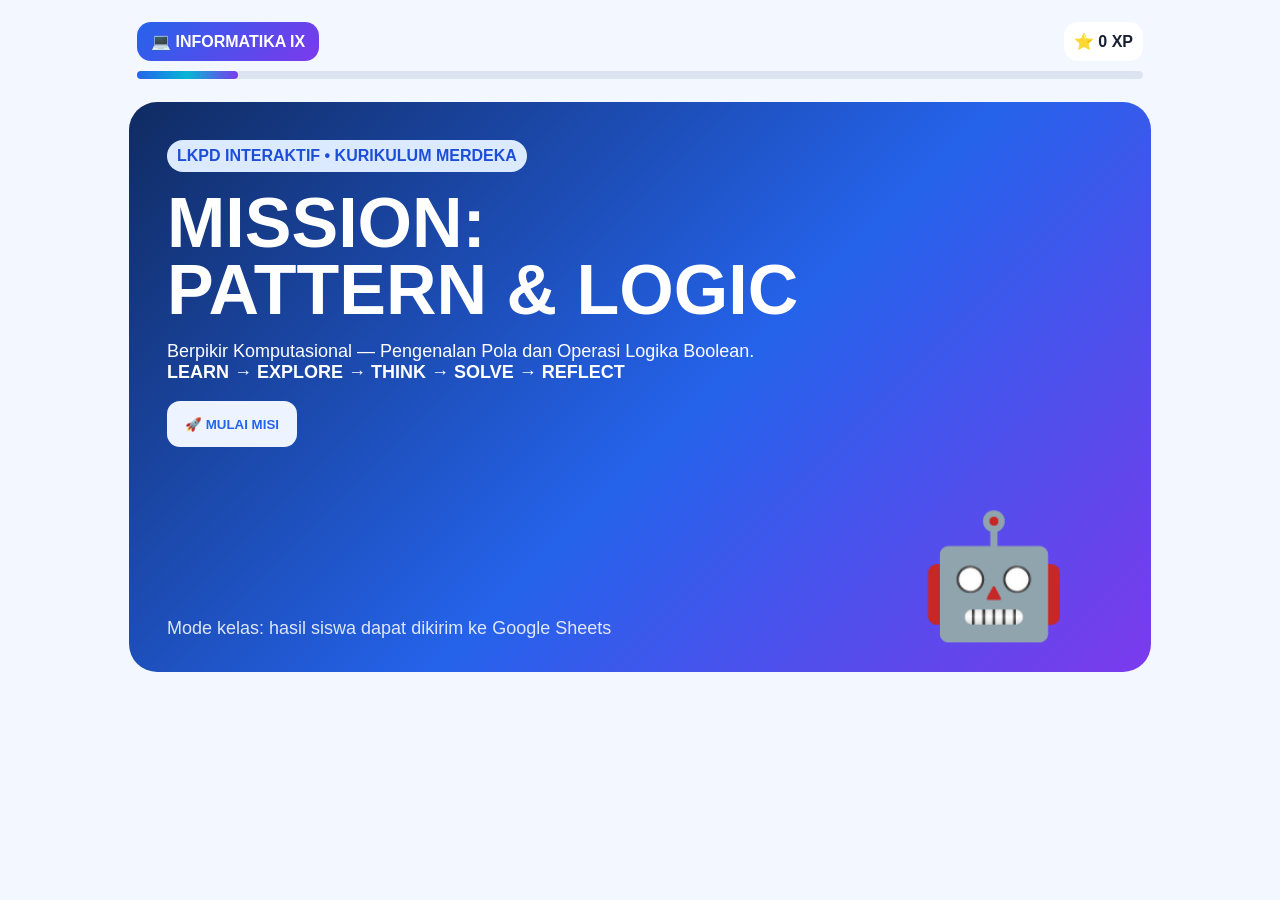
<file: index.html>
<!doctype html><html lang="id"><head><meta charset="utf-8"><meta name="viewport" content="width=device-width,initial-scale=1"><title>LKPD Informatika IX</title>
<link rel="stylesheet" href="style.css"></head><body><div class="app">
<div class="top"><div class="brand"><span class="logo">💻 INFORMATIKA IX</span><span class="xp">⭐ <b id="xp">0</b> XP</span></div><div class="bar"><i id="pb"></i></div></div>

<section class="page on" id="p1"><div class="hero"><span class="tag">LKPD INTERAKTIF • KURIKULUM MERDEKA</span><h1>MISSION:<br>PATTERN & LOGIC</h1><p>Berpikir Komputasional — Pengenalan Pola dan Operasi Logika Boolean. <b>LEARN → EXPLORE → THINK → SOLVE → REFLECT</b></p><button class="btn ghost" data-action="go" data-page="2">🚀 MULAI MISI</button><div class="bot">🤖</div><p class="hero-note">Mode kelas: hasil siswa dapat dikirim ke Google Sheets</p></div></section>

<section class="page" id="p2"><div class="card"><span class="tag">01 • PERSIAPAN</span><h2>Siapkan Identitasmu</h2><div class="grid"><div class="field"><label for="nama">Nama</label><input id="nama" name="nama" type="text" placeholder="Nama lengkap" autocomplete="name" required></div><div class="field"><label for="kelas">Kelas</label><select id="kelas" name="kelas" required><option value="" selected disabled>-- Pilih Kelas --</option><option value="IX Jendral Sudirman">IX Jendral Sudirman</option><option value="IX RA Kartini">IX RA Kartini</option><option value="IX Ki Hajar Dewantara">IX Ki Hajar Dewantara</option><option value="IX Pangeran Diponegoro">IX Pangeran Diponegoro</option></select></div></div></div><div class="card"><b>MISSION PROGRESS</b><div class="steps"><span class="step">1 Persiapan</span><span class="step">2 Eksplorasi</span><span class="step">3 Tantangan</span><span class="step">4 Analisis</span><span class="step">5 Refleksi</span></div></div><div class="nav"><button class="btn ghost" data-action="go" data-page="1">← Kembali</button><button class="btn primary" data-action="go" data-page="3">Lanjut →</button></div></section>

<section class="page" id="p3"><div class="card"><span class="tag">02 • TARGET MISI</span><h2>Tujuan Pembelajaran</h2><div class="grid"><div class="obj">🧠 Menjelaskan pengenalan pola dan Boolean.</div><div class="obj">🔍 Mengidentifikasi pola dari data.</div><div class="obj">⚙️ Menerapkan AND, OR, NOT, XOR.</div><div class="obj">🎯 Menyelesaikan masalah secara logis.</div><div class="obj">💡 Menjelaskan alasan dan strategi.</div></div></div><div class="card"><span class="tag">WARM-UP</span><h2>🔍 Amati Polanya!</h2><p>2 → 4 → 6 → 8 → ?</p><div class="options"><button class="opt" data-action="warm" data-value="10">10</button><button class="opt" data-action="warm" data-value="11">11</button><button class="opt" data-action="warm" data-value="12">12</button></div><div id="wf" class="fb"></div></div><div class="nav"><button class="btn ghost" data-action="go" data-page="2">←</button><button class="btn primary" data-action="go" data-page="4">Mission 1 →</button></div></section>

<section class="page" id="p4"><div class="card"><span class="tag">MISSION 1 • EKSPLORASI</span><h2>🧠 Pengenalan Pola & Boolean</h2><p><b>Pengenalan pola</b> berarti menemukan kesamaan atau keteraturan pada data.</p><p><b>Boolean</b> hanya memiliki dua nilai: <b>True</b> dan <b>False</b>. Dalam LKPD ini: ⬛ = 1/True, ⬜ = 0/False.</p><button class="btn ghost" data-action="toggle-example">💡 Lihat Contoh</button><p id="ex" class="hidden">Jika kotak hitam berarti True, maka pola dapat diproses sebagai kumpulan nilai 1 dan 0.</p></div><div class="card"><h2>🔎 Temukan Pola</h2><p>Klik kotak yang membentuk diagonal dari kiri atas ke kanan bawah.</p><div class="pattern" id="eg"></div><button class="btn primary" data-action="check-pattern">Periksa</button><div id="ef" class="fb"></div></div><div class="nav"><button class="btn ghost" data-action="go" data-page="3">←</button><button class="btn primary" data-action="go" data-page="5">Mission 2 →</button></div></section>

<section class="page" id="p5"><div class="card"><span class="tag">MISSION 2 • LOGIC LAB</span><h2>⚙️ Operator Logika</h2><table class="table"><tr><th>Operator</th><th>Aturan</th><th>Contoh</th></tr><tr><td>AND</td><td>Keduanya True</td><td>T ∧ T = T</td></tr><tr><td>OR</td><td>Minimal satu True</td><td>T ∨ F = T</td></tr><tr><td>NOT</td><td>Membalik nilai</td><td>¬T = F</td></tr><tr><td>XOR</td><td>Keduanya berbeda</td><td>T ⊕ F = T</td></tr></table></div><div class="card"><h2>🎯 Tantangan Cepat</h2><p>P = True dan Q = False. Berapa P XOR Q?</p><div class="options"><button class="opt" data-action="logic" data-value="false">False</button><button class="opt" data-action="logic" data-value="true">True</button></div><div id="lf" class="fb"></div></div><div class="nav"><button class="btn ghost" data-action="go" data-page="4">←</button><button class="btn primary" data-action="go" data-page="6">Mission 3 →</button></div></section>

<section class="page" id="p6"><div class="card"><span class="tag">MISSION 3 • CHALLENGE</span><h2>🏆 Naik Level!</h2><p>Kerjakan dari mudah ke sulit.</p></div><div class="card"><h3>LEVEL 1 — EASY ⭐ +10 XP</h3><p>True AND False = ?</p><div class="options"><button class="opt" data-action="level" data-level="1" data-correct="false">True</button><button class="opt" data-action="level" data-level="1" data-correct="true">False</button></div><div id="l1" class="fb"></div></div><div class="card"><h3>LEVEL 2 — THINK ⭐ +15 XP</h3><p>False OR True = ?</p><div class="options"><button class="opt" data-action="level" data-level="2" data-correct="true">True</button><button class="opt" data-action="level" data-level="2" data-correct="false">False</button></div><div id="l2" class="fb"></div></div><div class="card"><h3>LEVEL 3 — MASTER ⭐ +25 XP</h3><p>(True AND False) OR (NOT False) = ?</p><div class="options"><button class="opt" data-action="level" data-level="3" data-correct="true">True</button><button class="opt" data-action="level" data-level="3" data-correct="false">False</button></div><div id="l3" class="fb"></div></div><div class="nav"><button class="btn ghost" data-action="go" data-page="5">←</button><button class="btn primary" data-action="go" data-page="7">Analisis →</button></div></section>

<section class="page" id="p7"><div class="card"><span class="tag">MISSION 4 • ANALISIS</span><h2>🔍 Problem Solving</h2><p>Seorang siswa boleh mengikuti kegiatan jika <b>sudah mendaftar DAN hadir</b>. Operator apa yang tepat?</p><div class="options"><button class="opt" data-action="operator" data-value="AND">AND</button><button class="opt" data-action="operator" data-value="OR">OR</button><button class="opt" data-action="operator" data-value="XOR">XOR</button></div><div id="of" class="fb"></div></div><div class="card"><h2>🧠 Tulis analisismu</h2><div class="field"><label for="analisisMasalah">Masalah</label><textarea id="analisisMasalah" name="analisisMasalah"></textarea></div><br><div class="field"><label for="analisisKondisi">Data/kondisi</label><textarea id="analisisKondisi" name="analisisKondisi"></textarea></div><br><div class="field"><label for="analisisOperator">Mengapa memilih operator tersebut?</label><textarea id="analisisOperator" name="analisisOperator"></textarea></div><br><div class="field"><label for="analisisSyarat">Apa yang terjadi jika salah satu syarat tidak terpenuhi?</label><textarea id="analisisSyarat" name="analisisSyarat"></textarea></div></div><div class="nav"><button class="btn ghost" data-action="go" data-page="6">←</button><button class="btn primary" data-action="go" data-page="8">Mini Project →</button></div></section>

<section class="page" id="p8"><div class="card"><span class="tag">MINI PROJECT • CREATE</span><h2>💡 Buat Solusimu!</h2><p>Pilih masalah di sekolah/kehidupan sehari-hari yang dapat dibantu dengan pola atau logika.</p><div class="grid"><div class="field"><label for="projectMasalah">MASALAH</label><textarea id="projectMasalah" name="projectMasalah"></textarea></div><div class="field"><label for="projectData">DATA / KONDISI</label><textarea id="projectData" name="projectData"></textarea></div><div class="field"><label for="projectStrategi">POLA / STRATEGI</label><textarea id="projectStrategi" name="projectStrategi"></textarea></div><div class="field"><label for="projectSolusi">SOLUSI</label><textarea id="projectSolusi" name="projectSolusi"></textarea></div></div><br><div class="field"><label for="projectAlasan">ALASAN</label><textarea id="projectAlasan" name="projectAlasan"></textarea></div></div><div class="card"><h3>Checklist</h3><label for="checkPola"><input id="checkPola" name="checkPola" type="checkbox"> Saya menemukan pola.</label><br><br><label for="checkLogika"><input id="checkLogika" name="checkLogika" type="checkbox"> Saya menggunakan logika.</label><br><br><label for="checkAlasan"><input id="checkAlasan" name="checkAlasan" type="checkbox"> Saya dapat menjelaskan alasan.</label></div><div class="nav"><button class="btn ghost" data-action="go" data-page="7">←</button><button class="btn primary" data-action="go" data-page="9">Refleksi →</button></div></section>

<section class="page" id="p9"><div class="card"><span class="tag">MISSION 5 • REFLEKSI</span><h2>🧠 Pause & Reflect</h2><div class="grid"><div class="field"><label for="refleksiKonsep">Konsep yang paling dipahami</label><textarea id="refleksiKonsep" name="refleksiKonsep"></textarea></div><div class="field"><label for="refleksiBaru">Hal baru yang dipelajari</label><textarea id="refleksiBaru" name="refleksiBaru"></textarea></div><div class="field"><label for="refleksiTantangan">Bagian paling menantang</label><textarea id="refleksiTantangan" name="refleksiTantangan"></textarea></div><div class="field"><label for="refleksiManfaat">Manfaat dalam kehidupan sehari-hari</label><textarea id="refleksiManfaat" name="refleksiManfaat"></textarea></div></div></div><div class="card"><h3>Tingkat Pemahaman</h3><div class="options"><button class="opt" data-action="understanding" data-value="😕 Belum paham">😕 Belum paham</button><button class="opt" data-action="understanding" data-value="🙂 Mulai paham">🙂 Mulai paham</button><button class="opt" data-action="understanding" data-value="😀 Paham">😀 Paham</button><button class="opt" data-action="understanding" data-value="🤩 Sangat paham">🤩 Sangat paham</button></div></div><div class="nav"><button class="btn ghost" data-action="go" data-page="8">←</button><button class="btn primary" data-action="complete">🎉 Selesaikan Misi</button></div></section>

<section class="page" id="p10"><div class="card complete"><div class="trophy">🏆</div><h1>MISSION COMPLETE!</h1><p>Selamat, <b id="rn">Peserta didik</b>! Kamu telah menyelesaikan misi.</p><div class="grid"><div class="card"><b>Total XP</b><h2 id="rx">0 XP</h2></div><div class="card"><b>Badge</b><h2>🥇 Informatika Explorer</h2></div><div class="card"><b>Pemahaman</b><h2 id="ru">-</h2></div></div><div class="result-actions">
<button class="btn primary" id="sendBtn" data-action="send-result">📤 KIRIM HASIL KE GURU</button>
<button class="btn ghost" data-action="go" data-page="1">🔄 Ulangi</button>
</div>
<div id="sendStatus" class="fb" class="fb send-status"></div></div></section>
</div>





<script src="script.js" defer></script>
</body>
</html>
</file>
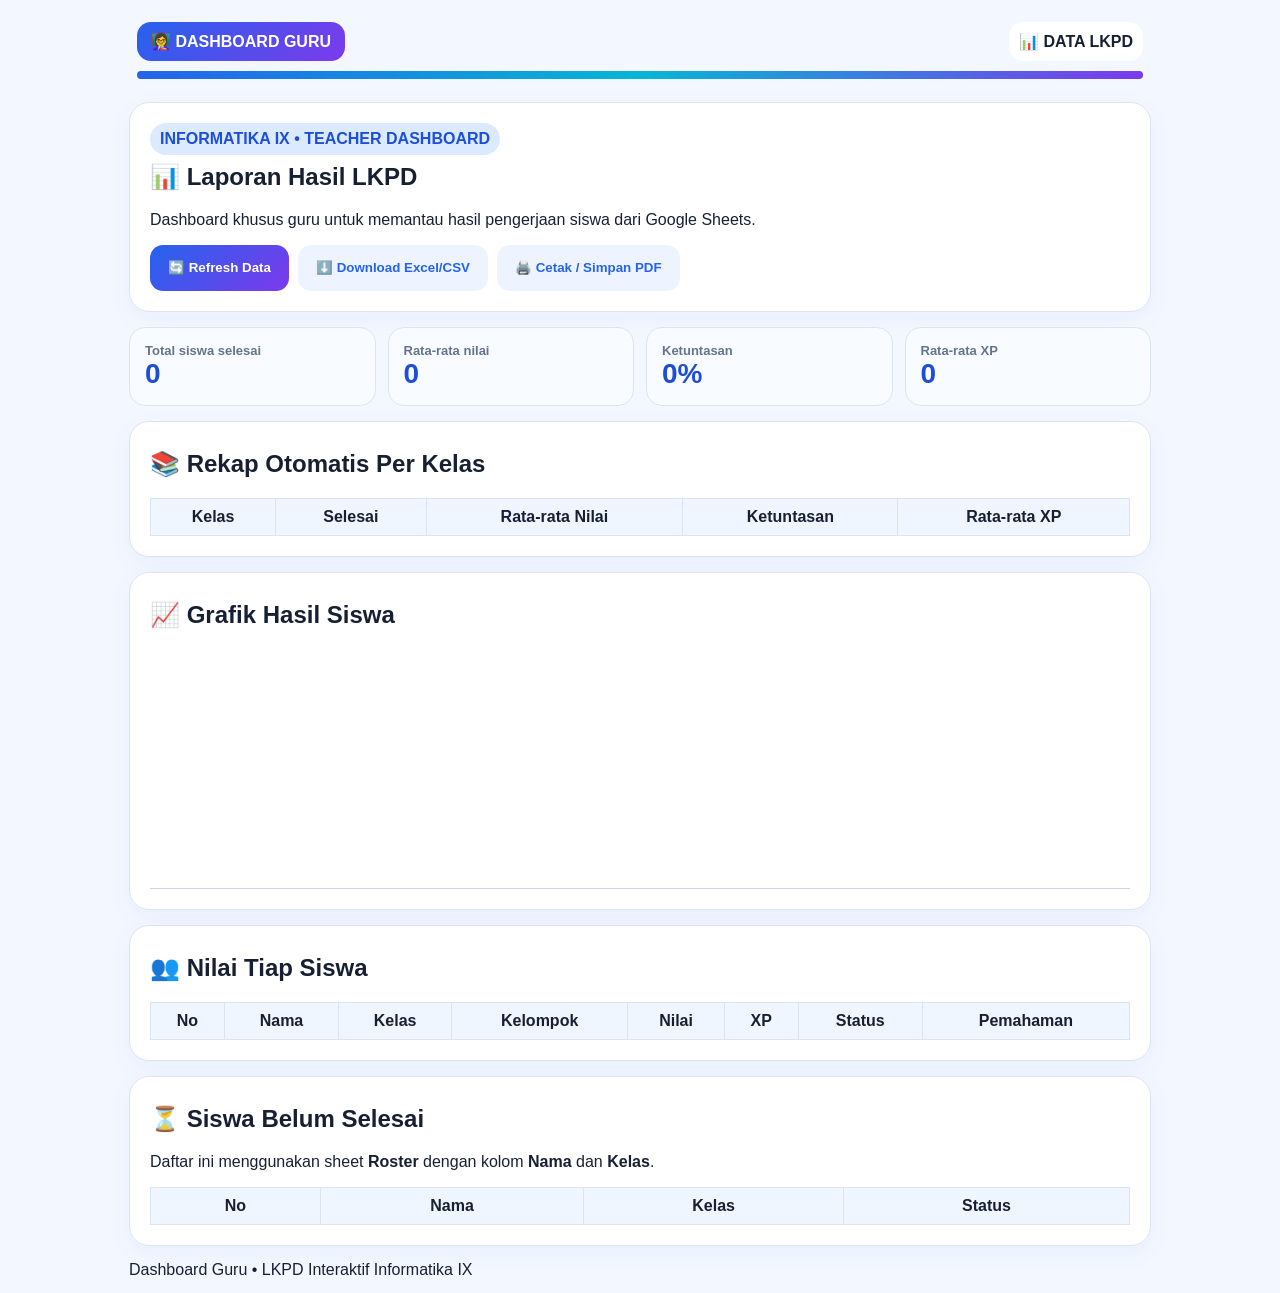
<file: Dashboard_Guru_Informatika_IX.html>
<!doctype html><html lang="id"><head><meta charset="utf-8"><meta name="viewport" content="width=device-width,initial-scale=1"><style>
*{box-sizing:border-box}body{margin:0;font-family:Arial,sans-serif;background:#f3f7ff;color:#172033}.app{max-width:1050px;margin:auto;padding:14px}.top{position:sticky;top:0;background:#f3f7ffcc;backdrop-filter:blur(10px);z-index:5;padding:8px}.brand{display:flex;justify-content:space-between;font-weight:800}.logo{background:linear-gradient(135deg,#2563eb,#7c3aed);color:white;padding:10px 14px;border-radius:14px}.xp{background:white;padding:10px;border-radius:14px}.bar{height:8px;background:#dbe4f0;border-radius:9px;margin-top:10px}.bar i{display:block;height:100%;width:10%;background:linear-gradient(90deg,#2563eb,#06b6d4,#7c3aed);border-radius:9px;transition:.3s}.page{display:none}.page.on{display:block;animation:f .25s}@keyframes f{from{opacity:0;transform:translateY(8px)}to{opacity:1;transform:none}}.hero{min-height:570px;margin-top:15px;border-radius:28px;padding:38px;color:white;background:linear-gradient(135deg,#102b62,#2563eb 55%,#7c3aed);position:relative;overflow:hidden}.hero h1{font-size:clamp(38px,7vw,70px);line-height:.95;margin:18px 0}.hero p{font-size:18px;max-width:650px}.bot{position:absolute;right:8%;bottom:25px;font-size:120px}.card{background:white;border:1px solid #dbe5f1;border-radius:20px;padding:20px;margin:15px 0;box-shadow:0 7px 25px #2563eb0d}.grid{display:grid;grid-template-columns:repeat(2,1fr);gap:14px}@media(max-width:700px){.grid{grid-template-columns:1fr}.hero{padding:25px}.bot{font-size:80px}}h1,h2{margin-top:8px}.tag{display:inline-block;background:#dbeafe;color:#1d4ed8;border-radius:99px;padding:7px 10px;font-weight:800}.btn{border:0;border-radius:13px;padding:13px 18px;min-height:46px;font-weight:800;cursor:pointer}.primary{background:linear-gradient(135deg,#2563eb,#7c3aed);color:white}.ghost{background:#eef4ff;color:#2563eb}.field label{display:block;font-weight:800;margin-bottom:6px}.field input,.field textarea{width:100%;padding:12px;border:1px solid #dbe5f1;border-radius:12px;background:#f8fafc}.field textarea{min-height:85px}.obj{padding:15px;border-radius:15px;background:#f8fbff;border:1px solid #e2e8f0}.num{display:inline-grid;place-items:center;background:#dbeafe;color:#1d4ed8;width:28px;height:28px;border-radius:50%;font-weight:800;margin-right:7px}.options{display:grid;gap:9px}.opt{padding:13px;text-align:left;background:white;border:2px solid #dbe5f1;border-radius:13px;cursor:pointer}.opt.sel{border-color:#2563eb;background:#eff6ff}.fb{display:none;padding:12px;border-radius:12px;margin-top:10px;font-weight:700}.good{display:block;background:#ecfdf5;color:#166534}.bad{display:block;background:#fef2f2;color:#991b1b}.pattern{display:grid;grid-template-columns:repeat(3,50px);gap:5px}.cell{width:50px;height:50px;border:2px solid #94a3b8;background:white;border-radius:5px;cursor:pointer}.cell.b{background:#111827}.table{width:100%;border-collapse:collapse}.table th,.table td{border:1px solid #dbe5f1;padding:9px;text-align:center}.table th{background:#eff6ff}.nav{display:flex;justify-content:space-between;gap:10px}.steps{display:flex;gap:7px;flex-wrap:wrap}.step{padding:8px 10px;background:#f1f5f9;border-radius:99px;font-size:13px;font-weight:700}.complete{text-align:center;padding:45px 15px}.trophy{font-size:75px}

.dashboard-grid{display:grid;grid-template-columns:repeat(4,1fr);gap:12px}
.kpi{background:#f8fbff;border:1px solid #dbe5f1;border-radius:16px;padding:15px}
.kpi b{display:block;font-size:13px;color:#64748b}.kpi strong{font-size:28px;color:#1d4ed8}
.toolbar{display:flex;gap:9px;flex-wrap:wrap}.toolbar input,.toolbar select{padding:11px;border:1px solid #dbe5f1;border-radius:11px;background:white}
@media(max-width:800px){.dashboard-grid{grid-template-columns:repeat(2,1fr)}}
@media(max-width:480px){.dashboard-grid{grid-template-columns:1fr 1fr}.kpi strong{font-size:22px}}
.chartbox{height:240px;display:flex;align-items:end;gap:8px;padding:18px 8px 28px;border-bottom:1px solid #cbd5e1;overflow-x:auto}
.baritem{min-width:38px;text-align:center;font-size:11px}.barcol{height:150px;display:flex;align-items:end;justify-content:center}.barcol i{display:block;width:28px;border-radius:7px 7px 0 0;background:linear-gradient(#2563eb,#7c3aed);min-height:3px}.baritem small{display:block;white-space:nowrap;margin-top:6px}
.status-ok{color:#166534}.status-no{color:#991b1b}

.dashboard-grid{display:grid;grid-template-columns:repeat(4,1fr);gap:12px}.kpi{background:#f8fbff;border:1px solid #dbe5f1;border-radius:16px;padding:15px}.kpi b{display:block;font-size:13px;color:#64748b}.kpi strong{font-size:28px;color:#1d4ed8}.toolbar{display:flex;gap:9px;flex-wrap:wrap}.chartbox{height:240px;display:flex;align-items:end;gap:8px;padding:18px 8px 28px;border-bottom:1px solid #cbd5e1;overflow-x:auto}.baritem{min-width:38px;text-align:center;font-size:11px}.barcol{height:150px;display:flex;align-items:end;justify-content:center}.barcol i{display:block;width:28px;border-radius:7px 7px 0 0;background:linear-gradient(#2563eb,#7c3aed);min-height:3px}.baritem small{display:block;white-space:nowrap;margin-top:6px}@media(max-width:800px){.dashboard-grid{grid-template-columns:repeat(2,1fr)}}@media print{.top,.toolbar{display:none}.card{box-shadow:none}.app{max-width:none}}
</style></head><body><div class="app"><div class="top"><div class="brand"><span class="logo">👩‍🏫 DASHBOARD GURU</span><span class="xp">📊 DATA LKPD</span></div><div class="bar"><i style="width:100%"></i></div></div><section class="page on"><div class="card"><span class="tag">INFORMATIKA IX • TEACHER DASHBOARD</span><h1>📊 Laporan Hasil LKPD</h1><p>Dashboard khusus guru untuk memantau hasil pengerjaan siswa dari Google Sheets.</p><div class="toolbar"><button class="btn primary" onclick="loadDashboard()">🔄 Refresh Data</button><button class="btn ghost" onclick="downloadDashboardCSV()">⬇️ Download Excel/CSV</button><button class="btn ghost" onclick="window.print()">🖨️ Cetak / Simpan PDF</button></div></div><div class="dashboard-grid"><div class="kpi"><b>Total siswa selesai</b><strong id="dTotal">0</strong></div><div class="kpi"><b>Rata-rata nilai</b><strong id="dAvg">0</strong></div><div class="kpi"><b>Ketuntasan</b><strong id="dPass">0%</strong></div><div class="kpi"><b>Rata-rata XP</b><strong id="dXp">0</strong></div></div><div class="card"><h2>📚 Rekap Otomatis Per Kelas</h2><div style="overflow:auto"><table class="table" id="classTable"><tr><th>Kelas</th><th>Selesai</th><th>Rata-rata Nilai</th><th>Ketuntasan</th><th>Rata-rata XP</th></tr></table></div></div><div class="card"><h2>📈 Grafik Hasil Siswa</h2><div class="chartbox" id="scoreChart"></div></div><div class="card"><h2>👥 Nilai Tiap Siswa</h2><div style="overflow:auto"><table class="table" id="studentTable"><tr><th>No</th><th>Nama</th><th>Kelas</th><th>Kelompok</th><th>Nilai</th><th>XP</th><th>Status</th><th>Pemahaman</th></tr></table></div></div><div class="card"><h2>⏳ Siswa Belum Selesai</h2><p class="small">Daftar ini menggunakan sheet <b>Roster</b> dengan kolom <b>Nama</b> dan <b>Kelas</b>.</p><div style="overflow:auto"><table class="table" id="incompleteTable"><tr><th>No</th><th>Nama</th><th>Kelas</th><th>Status</th></tr></table></div></div></section><div class="footer-note">Dashboard Guru • LKPD Interaktif Informatika IX</div></div><script>
/* ===== KONFIGURASI GURU =====
   Setelah Web App Google Apps Script dibuat, tempel URL /exec di bawah.
*/
const GOOGLE_SCRIPT_URL = "TEMPEL_URL_WEB_APP_GOOGLE_APPS_SCRIPT_DI_SINI";
let submitStatus = "";
</script><script>let dashboardRecords=[];async function loadDashboard(){if(!GOOGLE_SCRIPT_URL||GOOGLE_SCRIPT_URL.includes('TEMPEL_URL')){alert('Pasang URL Web App Google Apps Script terlebih dahulu.');return}dTotal.textContent='…';try{const res=await fetch(GOOGLE_SCRIPT_URL+'?action=report',{cache:'no-store'});const data=await res.json();dashboardRecords=data.rows||[];renderDashboard(dashboardRecords,data.roster||[])}catch(e){dTotal.textContent='0';alert('Dashboard gagal mengambil data. Periksa URL Web App /exec.')}}function renderDashboard(rows,roster){const nums=rows.map(r=>Number(r.nilai||0));const total=rows.length,avg=total?nums.reduce((a,b)=>a+b,0)/total:0,pass=total?rows.filter(r=>Number(r.nilai||0)>=75).length/total*100:0,avxp=total?rows.reduce((a,r)=>a+Number(r.xp||0),0)/total:0;dTotal.textContent=total;dAvg.textContent=avg.toFixed(1);dPass.textContent=pass.toFixed(0)+'%';dXp.textContent=avxp.toFixed(0);const groups={};rows.forEach(r=>{const k=r.kelas||'Belum diisi';(groups[k]??=[]).push(r)});classTable.innerHTML='<tr><th>Kelas</th><th>Selesai</th><th>Rata-rata Nilai</th><th>Ketuntasan</th><th>Rata-rata XP</th></tr>';Object.entries(groups).forEach(([k,rs])=>{const av=rs.reduce((s,r)=>s+Number(r.nilai||0),0)/rs.length,pa=rs.filter(r=>Number(r.nilai||0)>=75).length/rs.length*100,xa=rs.reduce((s,r)=>s+Number(r.xp||0),0)/rs.length,tr=classTable.insertRow();[k,rs.length,av.toFixed(1),pa.toFixed(0)+'%',xa.toFixed(0)].forEach(v=>tr.insertCell().textContent=v)});studentTable.innerHTML='<tr><th>No</th><th>Nama</th><th>Kelas</th><th>Kelompok</th><th>Nilai</th><th>XP</th><th>Status</th><th>Pemahaman</th></tr>';rows.forEach((r,i)=>{const tr=studentTable.insertRow();[i+1,r.nama,r.kelas,r.kelompok,r.nilai,r.xp,Number(r.nilai||0)>=75?'Tuntas':'Belum Tuntas',r.pemahaman].forEach(v=>tr.insertCell().textContent=v)});const submitted=new Set(rows.map(r=>(r.nama||'').trim().toLowerCase()+'|'+(r.kelas||'').trim().toLowerCase()));const missing=(roster||[]).filter(r=>!submitted.has((r.nama||'').trim().toLowerCase()+'|'+(r.kelas||'').trim().toLowerCase()));incompleteTable.innerHTML='<tr><th>No</th><th>Nama</th><th>Kelas</th><th>Status</th></tr>';missing.forEach((r,i)=>{const tr=incompleteTable.insertRow();[i+1,r.nama,r.kelas,'Belum selesai'].forEach(v=>tr.insertCell().textContent=v)});if(!missing.length){const tr=incompleteTable.insertRow();tr.insertCell().colSpan=4;tr.cells[0].textContent=roster&&roster.length?'Semua siswa di roster sudah mengirim.':'Belum ada roster yang diisi.'}scoreChart.innerHTML='';const max=Math.max(100,...rows.map(r=>Number(r.nilai||0)));rows.forEach(r=>{const item=document.createElement('div');item.className='baritem';const col=document.createElement('div');col.className='barcol';const b=document.createElement('i');b.style.height=Math.max(3,Number(r.nilai||0)/max*150)+'px';b.title=(r.nama||'')+' — '+r.nilai;col.appendChild(b);item.appendChild(col);const sm=document.createElement('small');sm.textContent=(r.nama||'').slice(0,10);item.appendChild(sm);scoreChart.appendChild(item)})}function downloadDashboardCSV(){if(!dashboardRecords.length){alert('Belum ada data. Klik Refresh Data terlebih dahulu.');return}const h=['No','Nama','Kelas','Kelompok','Tanggal','XP','Nilai','Pemahaman','Waktu'];const rows=dashboardRecords.map((r,i)=>[i+1,r.nama,r.kelas,r.kelompok,r.tanggal,r.xp,r.nilai,r.pemahaman,r.waktu]);const csv=[h,...rows].map(row=>row.map(v=>'"'+String(v??'').replace(/"/g,'""')+'"').join(',')).join('\n');const blob=new Blob(["\ufeff"+csv],{type:'text/csv;charset=utf-8;'});const a=document.createElement('a');a.href=URL.createObjectURL(blob);a.download='Rekap_LKPD_Informatika_IX.csv';a.click();URL.revokeObjectURL(a.href)}</script></body></html>
</file>
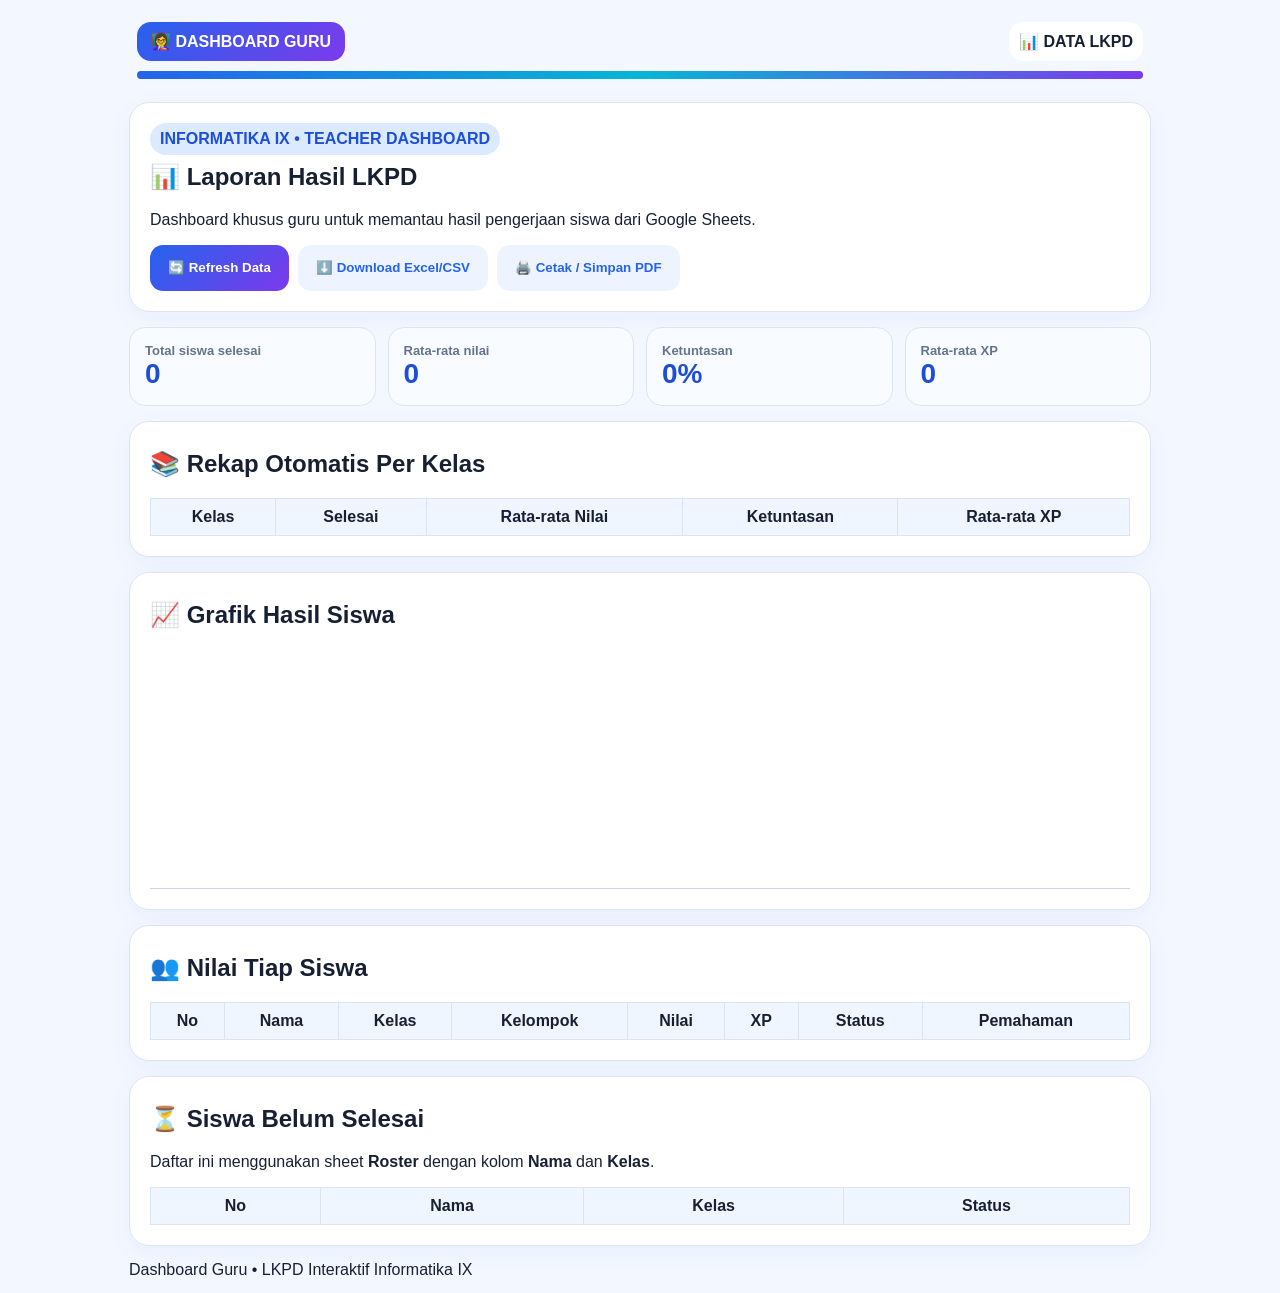
<file: DashboardGuru.html>
<!doctype html><html lang="id"><head><meta charset="utf-8"><meta name="viewport" content="width=device-width,initial-scale=1"><style>
*{box-sizing:border-box}body{margin:0;font-family:Arial,sans-serif;background:#f3f7ff;color:#172033}.app{max-width:1050px;margin:auto;padding:14px}.top{position:sticky;top:0;background:#f3f7ffcc;backdrop-filter:blur(10px);z-index:5;padding:8px}.brand{display:flex;justify-content:space-between;font-weight:800}.logo{background:linear-gradient(135deg,#2563eb,#7c3aed);color:white;padding:10px 14px;border-radius:14px}.xp{background:white;padding:10px;border-radius:14px}.bar{height:8px;background:#dbe4f0;border-radius:9px;margin-top:10px}.bar i{display:block;height:100%;width:10%;background:linear-gradient(90deg,#2563eb,#06b6d4,#7c3aed);border-radius:9px;transition:.3s}.page{display:none}.page.on{display:block;animation:f .25s}@keyframes f{from{opacity:0;transform:translateY(8px)}to{opacity:1;transform:none}}.hero{min-height:570px;margin-top:15px;border-radius:28px;padding:38px;color:white;background:linear-gradient(135deg,#102b62,#2563eb 55%,#7c3aed);position:relative;overflow:hidden}.hero h1{font-size:clamp(38px,7vw,70px);line-height:.95;margin:18px 0}.hero p{font-size:18px;max-width:650px}.bot{position:absolute;right:8%;bottom:25px;font-size:120px}.card{background:white;border:1px solid #dbe5f1;border-radius:20px;padding:20px;margin:15px 0;box-shadow:0 7px 25px #2563eb0d}.grid{display:grid;grid-template-columns:repeat(2,1fr);gap:14px}@media(max-width:700px){.grid{grid-template-columns:1fr}.hero{padding:25px}.bot{font-size:80px}}h1,h2{margin-top:8px}.tag{display:inline-block;background:#dbeafe;color:#1d4ed8;border-radius:99px;padding:7px 10px;font-weight:800}.btn{border:0;border-radius:13px;padding:13px 18px;min-height:46px;font-weight:800;cursor:pointer}.primary{background:linear-gradient(135deg,#2563eb,#7c3aed);color:white}.ghost{background:#eef4ff;color:#2563eb}.field label{display:block;font-weight:800;margin-bottom:6px}.field input,.field textarea{width:100%;padding:12px;border:1px solid #dbe5f1;border-radius:12px;background:#f8fafc}.field textarea{min-height:85px}.obj{padding:15px;border-radius:15px;background:#f8fbff;border:1px solid #e2e8f0}.num{display:inline-grid;place-items:center;background:#dbeafe;color:#1d4ed8;width:28px;height:28px;border-radius:50%;font-weight:800;margin-right:7px}.options{display:grid;gap:9px}.opt{padding:13px;text-align:left;background:white;border:2px solid #dbe5f1;border-radius:13px;cursor:pointer}.opt.sel{border-color:#2563eb;background:#eff6ff}.fb{display:none;padding:12px;border-radius:12px;margin-top:10px;font-weight:700}.good{display:block;background:#ecfdf5;color:#166534}.bad{display:block;background:#fef2f2;color:#991b1b}.pattern{display:grid;grid-template-columns:repeat(3,50px);gap:5px}.cell{width:50px;height:50px;border:2px solid #94a3b8;background:white;border-radius:5px;cursor:pointer}.cell.b{background:#111827}.table{width:100%;border-collapse:collapse}.table th,.table td{border:1px solid #dbe5f1;padding:9px;text-align:center}.table th{background:#eff6ff}.nav{display:flex;justify-content:space-between;gap:10px}.steps{display:flex;gap:7px;flex-wrap:wrap}.step{padding:8px 10px;background:#f1f5f9;border-radius:99px;font-size:13px;font-weight:700}.complete{text-align:center;padding:45px 15px}.trophy{font-size:75px}

.dashboard-grid{display:grid;grid-template-columns:repeat(4,1fr);gap:12px}
.kpi{background:#f8fbff;border:1px solid #dbe5f1;border-radius:16px;padding:15px}
.kpi b{display:block;font-size:13px;color:#64748b}.kpi strong{font-size:28px;color:#1d4ed8}
.toolbar{display:flex;gap:9px;flex-wrap:wrap}.toolbar input,.toolbar select{padding:11px;border:1px solid #dbe5f1;border-radius:11px;background:white}
@media(max-width:800px){.dashboard-grid{grid-template-columns:repeat(2,1fr)}}
@media(max-width:480px){.dashboard-grid{grid-template-columns:1fr 1fr}.kpi strong{font-size:22px}}
.chartbox{height:240px;display:flex;align-items:end;gap:8px;padding:18px 8px 28px;border-bottom:1px solid #cbd5e1;overflow-x:auto}
.baritem{min-width:38px;text-align:center;font-size:11px}.barcol{height:150px;display:flex;align-items:end;justify-content:center}.barcol i{display:block;width:28px;border-radius:7px 7px 0 0;background:linear-gradient(#2563eb,#7c3aed);min-height:3px}.baritem small{display:block;white-space:nowrap;margin-top:6px}
.status-ok{color:#166534}.status-no{color:#991b1b}

.dashboard-grid{display:grid;grid-template-columns:repeat(4,1fr);gap:12px}.kpi{background:#f8fbff;border:1px solid #dbe5f1;border-radius:16px;padding:15px}.kpi b{display:block;font-size:13px;color:#64748b}.kpi strong{font-size:28px;color:#1d4ed8}.toolbar{display:flex;gap:9px;flex-wrap:wrap}.chartbox{height:240px;display:flex;align-items:end;gap:8px;padding:18px 8px 28px;border-bottom:1px solid #cbd5e1;overflow-x:auto}.baritem{min-width:38px;text-align:center;font-size:11px}.barcol{height:150px;display:flex;align-items:end;justify-content:center}.barcol i{display:block;width:28px;border-radius:7px 7px 0 0;background:linear-gradient(#2563eb,#7c3aed);min-height:3px}.baritem small{display:block;white-space:nowrap;margin-top:6px}@media(max-width:800px){.dashboard-grid{grid-template-columns:repeat(2,1fr)}}@media print{.top,.toolbar{display:none}.card{box-shadow:none}.app{max-width:none}}
</style></head><body><div class="app"><div class="top"><div class="brand"><span class="logo">👩‍🏫 DASHBOARD GURU</span><span class="xp">📊 DATA LKPD</span></div><div class="bar"><i style="width:100%"></i></div></div><section class="page on"><div class="card"><span class="tag">INFORMATIKA IX • TEACHER DASHBOARD</span><h1>📊 Laporan Hasil LKPD</h1><p>Dashboard khusus guru untuk memantau hasil pengerjaan siswa dari Google Sheets.</p><div class="toolbar"><button class="btn primary" onclick="loadDashboard()">🔄 Refresh Data</button><button class="btn ghost" onclick="downloadDashboardCSV()">⬇️ Download Excel/CSV</button><button class="btn ghost" onclick="window.print()">🖨️ Cetak / Simpan PDF</button></div></div><div class="dashboard-grid"><div class="kpi"><b>Total siswa selesai</b><strong id="dTotal">0</strong></div><div class="kpi"><b>Rata-rata nilai</b><strong id="dAvg">0</strong></div><div class="kpi"><b>Ketuntasan</b><strong id="dPass">0%</strong></div><div class="kpi"><b>Rata-rata XP</b><strong id="dXp">0</strong></div></div><div class="card"><h2>📚 Rekap Otomatis Per Kelas</h2><div style="overflow:auto"><table class="table" id="classTable"><tr><th>Kelas</th><th>Selesai</th><th>Rata-rata Nilai</th><th>Ketuntasan</th><th>Rata-rata XP</th></tr></table></div></div><div class="card"><h2>📈 Grafik Hasil Siswa</h2><div class="chartbox" id="scoreChart"></div></div><div class="card"><h2>👥 Nilai Tiap Siswa</h2><div style="overflow:auto"><table class="table" id="studentTable"><tr><th>No</th><th>Nama</th><th>Kelas</th><th>Kelompok</th><th>Nilai</th><th>XP</th><th>Status</th><th>Pemahaman</th></tr></table></div></div><div class="card"><h2>⏳ Siswa Belum Selesai</h2><p class="small">Daftar ini menggunakan sheet <b>Roster</b> dengan kolom <b>Nama</b> dan <b>Kelas</b>.</p><div style="overflow:auto"><table class="table" id="incompleteTable"><tr><th>No</th><th>Nama</th><th>Kelas</th><th>Status</th></tr></table></div></div></section><div class="footer-note">Dashboard Guru • LKPD Interaktif Informatika IX</div></div><script>
/* ===== KONFIGURASI GURU =====
   Setelah Web App Google Apps Script dibuat, tempel URL /exec di bawah.
*/
const GOOGLE_SCRIPT_URL = "TEMPEL_URL_WEB_APP_GOOGLE_APPS_SCRIPT_DI_SINI";
let submitStatus = "";
</script><script>let dashboardRecords=[];async function loadDashboard(){if(!GOOGLE_SCRIPT_URL||GOOGLE_SCRIPT_URL.includes('TEMPEL_URL')){alert('Pasang URL Web App Google Apps Script terlebih dahulu.');return}dTotal.textContent='…';try{const res=await fetch(GOOGLE_SCRIPT_URL+'?action=report',{cache:'no-store'});const data=await res.json();dashboardRecords=data.rows||[];renderDashboard(dashboardRecords,data.roster||[])}catch(e){dTotal.textContent='0';alert('Dashboard gagal mengambil data. Periksa URL Web App /exec.')}}function renderDashboard(rows,roster){const nums=rows.map(r=>Number(r.nilai||0));const total=rows.length,avg=total?nums.reduce((a,b)=>a+b,0)/total:0,pass=total?rows.filter(r=>Number(r.nilai||0)>=75).length/total*100:0,avxp=total?rows.reduce((a,r)=>a+Number(r.xp||0),0)/total:0;dTotal.textContent=total;dAvg.textContent=avg.toFixed(1);dPass.textContent=pass.toFixed(0)+'%';dXp.textContent=avxp.toFixed(0);const groups={};rows.forEach(r=>{const k=r.kelas||'Belum diisi';(groups[k]??=[]).push(r)});classTable.innerHTML='<tr><th>Kelas</th><th>Selesai</th><th>Rata-rata Nilai</th><th>Ketuntasan</th><th>Rata-rata XP</th></tr>';Object.entries(groups).forEach(([k,rs])=>{const av=rs.reduce((s,r)=>s+Number(r.nilai||0),0)/rs.length,pa=rs.filter(r=>Number(r.nilai||0)>=75).length/rs.length*100,xa=rs.reduce((s,r)=>s+Number(r.xp||0),0)/rs.length,tr=classTable.insertRow();[k,rs.length,av.toFixed(1),pa.toFixed(0)+'%',xa.toFixed(0)].forEach(v=>tr.insertCell().textContent=v)});studentTable.innerHTML='<tr><th>No</th><th>Nama</th><th>Kelas</th><th>Kelompok</th><th>Nilai</th><th>XP</th><th>Status</th><th>Pemahaman</th></tr>';rows.forEach((r,i)=>{const tr=studentTable.insertRow();[i+1,r.nama,r.kelas,r.kelompok,r.nilai,r.xp,Number(r.nilai||0)>=75?'Tuntas':'Belum Tuntas',r.pemahaman].forEach(v=>tr.insertCell().textContent=v)});const submitted=new Set(rows.map(r=>(r.nama||'').trim().toLowerCase()+'|'+(r.kelas||'').trim().toLowerCase()));const missing=(roster||[]).filter(r=>!submitted.has((r.nama||'').trim().toLowerCase()+'|'+(r.kelas||'').trim().toLowerCase()));incompleteTable.innerHTML='<tr><th>No</th><th>Nama</th><th>Kelas</th><th>Status</th></tr>';missing.forEach((r,i)=>{const tr=incompleteTable.insertRow();[i+1,r.nama,r.kelas,'Belum selesai'].forEach(v=>tr.insertCell().textContent=v)});if(!missing.length){const tr=incompleteTable.insertRow();tr.insertCell().colSpan=4;tr.cells[0].textContent=roster&&roster.length?'Semua siswa di roster sudah mengirim.':'Belum ada roster yang diisi.'}scoreChart.innerHTML='';const max=Math.max(100,...rows.map(r=>Number(r.nilai||0)));rows.forEach(r=>{const item=document.createElement('div');item.className='baritem';const col=document.createElement('div');col.className='barcol';const b=document.createElement('i');b.style.height=Math.max(3,Number(r.nilai||0)/max*150)+'px';b.title=(r.nama||'')+' — '+r.nilai;col.appendChild(b);item.appendChild(col);const sm=document.createElement('small');sm.textContent=(r.nama||'').slice(0,10);item.appendChild(sm);scoreChart.appendChild(item)})}function downloadDashboardCSV(){if(!dashboardRecords.length){alert('Belum ada data. Klik Refresh Data terlebih dahulu.');return}const h=['No','Nama','Kelas','Kelompok','Tanggal','XP','Nilai','Pemahaman','Waktu'];const rows=dashboardRecords.map((r,i)=>[i+1,r.nama,r.kelas,r.kelompok,r.tanggal,r.xp,r.nilai,r.pemahaman,r.waktu]);const csv=[h,...rows].map(row=>row.map(v=>'"'+String(v??'').replace(/"/g,'""')+'"').join(',')).join('\n');const blob=new Blob(["\ufeff"+csv],{type:'text/csv;charset=utf-8;'});const a=document.createElement('a');a.href=URL.createObjectURL(blob);a.download='Rekap_LKPD_Informatika_IX.csv';a.click();URL.revokeObjectURL(a.href)}</script></body></html>
</file>
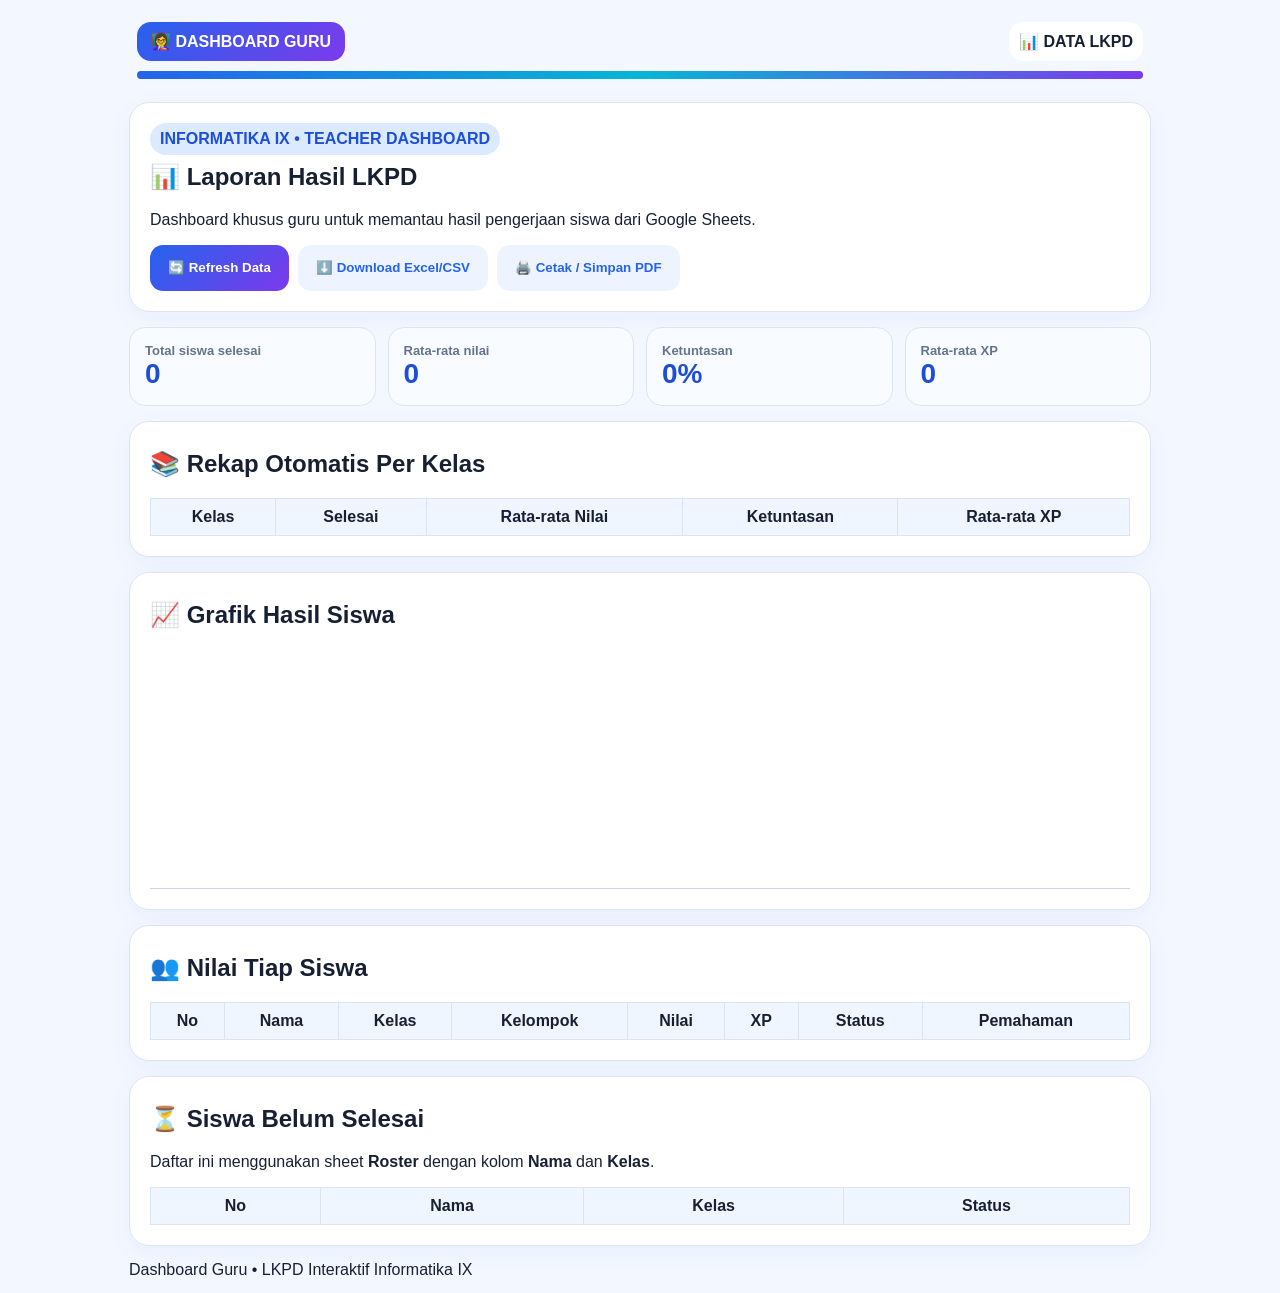
<file: dashboardGuru.html>
<!doctype html><html lang="id"><head><meta charset="utf-8"><meta name="viewport" content="width=device-width,initial-scale=1"><style>
*{box-sizing:border-box}body{margin:0;font-family:Arial,sans-serif;background:#f3f7ff;color:#172033}.app{max-width:1050px;margin:auto;padding:14px}.top{position:sticky;top:0;background:#f3f7ffcc;backdrop-filter:blur(10px);z-index:5;padding:8px}.brand{display:flex;justify-content:space-between;font-weight:800}.logo{background:linear-gradient(135deg,#2563eb,#7c3aed);color:white;padding:10px 14px;border-radius:14px}.xp{background:white;padding:10px;border-radius:14px}.bar{height:8px;background:#dbe4f0;border-radius:9px;margin-top:10px}.bar i{display:block;height:100%;width:10%;background:linear-gradient(90deg,#2563eb,#06b6d4,#7c3aed);border-radius:9px;transition:.3s}.page{display:none}.page.on{display:block;animation:f .25s}@keyframes f{from{opacity:0;transform:translateY(8px)}to{opacity:1;transform:none}}.hero{min-height:570px;margin-top:15px;border-radius:28px;padding:38px;color:white;background:linear-gradient(135deg,#102b62,#2563eb 55%,#7c3aed);position:relative;overflow:hidden}.hero h1{font-size:clamp(38px,7vw,70px);line-height:.95;margin:18px 0}.hero p{font-size:18px;max-width:650px}.bot{position:absolute;right:8%;bottom:25px;font-size:120px}.card{background:white;border:1px solid #dbe5f1;border-radius:20px;padding:20px;margin:15px 0;box-shadow:0 7px 25px #2563eb0d}.grid{display:grid;grid-template-columns:repeat(2,1fr);gap:14px}@media(max-width:700px){.grid{grid-template-columns:1fr}.hero{padding:25px}.bot{font-size:80px}}h1,h2{margin-top:8px}.tag{display:inline-block;background:#dbeafe;color:#1d4ed8;border-radius:99px;padding:7px 10px;font-weight:800}.btn{border:0;border-radius:13px;padding:13px 18px;min-height:46px;font-weight:800;cursor:pointer}.primary{background:linear-gradient(135deg,#2563eb,#7c3aed);color:white}.ghost{background:#eef4ff;color:#2563eb}.field label{display:block;font-weight:800;margin-bottom:6px}.field input,.field textarea{width:100%;padding:12px;border:1px solid #dbe5f1;border-radius:12px;background:#f8fafc}.field textarea{min-height:85px}.obj{padding:15px;border-radius:15px;background:#f8fbff;border:1px solid #e2e8f0}.num{display:inline-grid;place-items:center;background:#dbeafe;color:#1d4ed8;width:28px;height:28px;border-radius:50%;font-weight:800;margin-right:7px}.options{display:grid;gap:9px}.opt{padding:13px;text-align:left;background:white;border:2px solid #dbe5f1;border-radius:13px;cursor:pointer}.opt.sel{border-color:#2563eb;background:#eff6ff}.fb{display:none;padding:12px;border-radius:12px;margin-top:10px;font-weight:700}.good{display:block;background:#ecfdf5;color:#166534}.bad{display:block;background:#fef2f2;color:#991b1b}.pattern{display:grid;grid-template-columns:repeat(3,50px);gap:5px}.cell{width:50px;height:50px;border:2px solid #94a3b8;background:white;border-radius:5px;cursor:pointer}.cell.b{background:#111827}.table{width:100%;border-collapse:collapse}.table th,.table td{border:1px solid #dbe5f1;padding:9px;text-align:center}.table th{background:#eff6ff}.nav{display:flex;justify-content:space-between;gap:10px}.steps{display:flex;gap:7px;flex-wrap:wrap}.step{padding:8px 10px;background:#f1f5f9;border-radius:99px;font-size:13px;font-weight:700}.complete{text-align:center;padding:45px 15px}.trophy{font-size:75px}

.dashboard-grid{display:grid;grid-template-columns:repeat(4,1fr);gap:12px}
.kpi{background:#f8fbff;border:1px solid #dbe5f1;border-radius:16px;padding:15px}
.kpi b{display:block;font-size:13px;color:#64748b}.kpi strong{font-size:28px;color:#1d4ed8}
.toolbar{display:flex;gap:9px;flex-wrap:wrap}.toolbar input,.toolbar select{padding:11px;border:1px solid #dbe5f1;border-radius:11px;background:white}
@media(max-width:800px){.dashboard-grid{grid-template-columns:repeat(2,1fr)}}
@media(max-width:480px){.dashboard-grid{grid-template-columns:1fr 1fr}.kpi strong{font-size:22px}}
.chartbox{height:240px;display:flex;align-items:end;gap:8px;padding:18px 8px 28px;border-bottom:1px solid #cbd5e1;overflow-x:auto}
.baritem{min-width:38px;text-align:center;font-size:11px}.barcol{height:150px;display:flex;align-items:end;justify-content:center}.barcol i{display:block;width:28px;border-radius:7px 7px 0 0;background:linear-gradient(#2563eb,#7c3aed);min-height:3px}.baritem small{display:block;white-space:nowrap;margin-top:6px}
.status-ok{color:#166534}.status-no{color:#991b1b}

.dashboard-grid{display:grid;grid-template-columns:repeat(4,1fr);gap:12px}.kpi{background:#f8fbff;border:1px solid #dbe5f1;border-radius:16px;padding:15px}.kpi b{display:block;font-size:13px;color:#64748b}.kpi strong{font-size:28px;color:#1d4ed8}.toolbar{display:flex;gap:9px;flex-wrap:wrap}.chartbox{height:240px;display:flex;align-items:end;gap:8px;padding:18px 8px 28px;border-bottom:1px solid #cbd5e1;overflow-x:auto}.baritem{min-width:38px;text-align:center;font-size:11px}.barcol{height:150px;display:flex;align-items:end;justify-content:center}.barcol i{display:block;width:28px;border-radius:7px 7px 0 0;background:linear-gradient(#2563eb,#7c3aed);min-height:3px}.baritem small{display:block;white-space:nowrap;margin-top:6px}@media(max-width:800px){.dashboard-grid{grid-template-columns:repeat(2,1fr)}}@media print{.top,.toolbar{display:none}.card{box-shadow:none}.app{max-width:none}}
</style></head><body><div class="app"><div class="top"><div class="brand"><span class="logo">👩‍🏫 DASHBOARD GURU</span><span class="xp">📊 DATA LKPD</span></div><div class="bar"><i style="width:100%"></i></div></div><section class="page on"><div class="card"><span class="tag">INFORMATIKA IX • TEACHER DASHBOARD</span><h1>📊 Laporan Hasil LKPD</h1><p>Dashboard khusus guru untuk memantau hasil pengerjaan siswa dari Google Sheets.</p><div class="toolbar"><button class="btn primary" onclick="loadDashboard()">🔄 Refresh Data</button><button class="btn ghost" onclick="downloadDashboardCSV()">⬇️ Download Excel/CSV</button><button class="btn ghost" onclick="window.print()">🖨️ Cetak / Simpan PDF</button></div></div><div class="dashboard-grid"><div class="kpi"><b>Total siswa selesai</b><strong id="dTotal">0</strong></div><div class="kpi"><b>Rata-rata nilai</b><strong id="dAvg">0</strong></div><div class="kpi"><b>Ketuntasan</b><strong id="dPass">0%</strong></div><div class="kpi"><b>Rata-rata XP</b><strong id="dXp">0</strong></div></div><div class="card"><h2>📚 Rekap Otomatis Per Kelas</h2><div style="overflow:auto"><table class="table" id="classTable"><tr><th>Kelas</th><th>Selesai</th><th>Rata-rata Nilai</th><th>Ketuntasan</th><th>Rata-rata XP</th></tr></table></div></div><div class="card"><h2>📈 Grafik Hasil Siswa</h2><div class="chartbox" id="scoreChart"></div></div><div class="card"><h2>👥 Nilai Tiap Siswa</h2><div style="overflow:auto"><table class="table" id="studentTable"><tr><th>No</th><th>Nama</th><th>Kelas</th><th>Kelompok</th><th>Nilai</th><th>XP</th><th>Status</th><th>Pemahaman</th></tr></table></div></div><div class="card"><h2>⏳ Siswa Belum Selesai</h2><p class="small">Daftar ini menggunakan sheet <b>Roster</b> dengan kolom <b>Nama</b> dan <b>Kelas</b>.</p><div style="overflow:auto"><table class="table" id="incompleteTable"><tr><th>No</th><th>Nama</th><th>Kelas</th><th>Status</th></tr></table></div></div></section><div class="footer-note">Dashboard Guru • LKPD Interaktif Informatika IX</div></div><script>
/* ===== KONFIGURASI GURU =====
   Setelah Web App Google Apps Script dibuat, tempel URL /exec di bawah.
*/
const GOOGLE_SCRIPT_URL = "https://script.google.com/macros/s/AKfycbyywJmv3HYrHj-aT4Rl01RWCiuv1xeXuo-eKStW-8p_p08HfIDgdzSFnr9iCRzu5cAbZw/exec";
let submitStatus = "";
</script><script>let dashboardRecords=[];async function loadDashboard(){if(!GOOGLE_SCRIPT_URL||GOOGLE_SCRIPT_URL.includes('TEMPEL_URL')){alert('Pasang URL Web App Google Apps Script terlebih dahulu.');return}dTotal.textContent='…';try{const res=await fetch(GOOGLE_SCRIPT_URL+'?action=report',{cache:'no-store'});const data=await res.json();dashboardRecords=data.rows||[];renderDashboard(dashboardRecords,data.roster||[])}catch(e){dTotal.textContent='0';alert('Dashboard gagal mengambil data. Periksa URL Web App /exec.')}}function renderDashboard(rows,roster){const nums=rows.map(r=>Number(r.nilai||0));const total=rows.length,avg=total?nums.reduce((a,b)=>a+b,0)/total:0,pass=total?rows.filter(r=>Number(r.nilai||0)>=75).length/total*100:0,avxp=total?rows.reduce((a,r)=>a+Number(r.xp||0),0)/total:0;dTotal.textContent=total;dAvg.textContent=avg.toFixed(1);dPass.textContent=pass.toFixed(0)+'%';dXp.textContent=avxp.toFixed(0);const groups={};rows.forEach(r=>{const k=r.kelas||'Belum diisi';(groups[k]??=[]).push(r)});classTable.innerHTML='<tr><th>Kelas</th><th>Selesai</th><th>Rata-rata Nilai</th><th>Ketuntasan</th><th>Rata-rata XP</th></tr>';Object.entries(groups).forEach(([k,rs])=>{const av=rs.reduce((s,r)=>s+Number(r.nilai||0),0)/rs.length,pa=rs.filter(r=>Number(r.nilai||0)>=75).length/rs.length*100,xa=rs.reduce((s,r)=>s+Number(r.xp||0),0)/rs.length,tr=classTable.insertRow();[k,rs.length,av.toFixed(1),pa.toFixed(0)+'%',xa.toFixed(0)].forEach(v=>tr.insertCell().textContent=v)});studentTable.innerHTML='<tr><th>No</th><th>Nama</th><th>Kelas</th><th>Kelompok</th><th>Nilai</th><th>XP</th><th>Status</th><th>Pemahaman</th></tr>';rows.forEach((r,i)=>{const tr=studentTable.insertRow();[i+1,r.nama,r.kelas,r.kelompok,r.nilai,r.xp,Number(r.nilai||0)>=75?'Tuntas':'Belum Tuntas',r.pemahaman].forEach(v=>tr.insertCell().textContent=v)});const submitted=new Set(rows.map(r=>(r.nama||'').trim().toLowerCase()+'|'+(r.kelas||'').trim().toLowerCase()));const missing=(roster||[]).filter(r=>!submitted.has((r.nama||'').trim().toLowerCase()+'|'+(r.kelas||'').trim().toLowerCase()));incompleteTable.innerHTML='<tr><th>No</th><th>Nama</th><th>Kelas</th><th>Status</th></tr>';missing.forEach((r,i)=>{const tr=incompleteTable.insertRow();[i+1,r.nama,r.kelas,'Belum selesai'].forEach(v=>tr.insertCell().textContent=v)});if(!missing.length){const tr=incompleteTable.insertRow();tr.insertCell().colSpan=4;tr.cells[0].textContent=roster&&roster.length?'Semua siswa di roster sudah mengirim.':'Belum ada roster yang diisi.'}scoreChart.innerHTML='';const max=Math.max(100,...rows.map(r=>Number(r.nilai||0)));rows.forEach(r=>{const item=document.createElement('div');item.className='baritem';const col=document.createElement('div');col.className='barcol';const b=document.createElement('i');b.style.height=Math.max(3,Number(r.nilai||0)/max*150)+'px';b.title=(r.nama||'')+' — '+r.nilai;col.appendChild(b);item.appendChild(col);const sm=document.createElement('small');sm.textContent=(r.nama||'').slice(0,10);item.appendChild(sm);scoreChart.appendChild(item)})}function downloadDashboardCSV(){if(!dashboardRecords.length){alert('Belum ada data. Klik Refresh Data terlebih dahulu.');return}const h=['No','Nama','Kelas','Kelompok','Tanggal','XP','Nilai','Pemahaman','Waktu'];const rows=dashboardRecords.map((r,i)=>[i+1,r.nama,r.kelas,r.kelompok,r.tanggal,r.xp,r.nilai,r.pemahaman,r.waktu]);const csv=[h,...rows].map(row=>row.map(v=>'"'+String(v??'').replace(/"/g,'""')+'"').join(',')).join('\n');const blob=new Blob(["\ufeff"+csv],{type:'text/csv;charset=utf-8;'});const a=document.createElement('a');a.href=URL.createObjectURL(blob);a.download='Rekap_LKPD_Informatika_IX.csv';a.click();URL.revokeObjectURL(a.href)}</script></body></html>
</file>
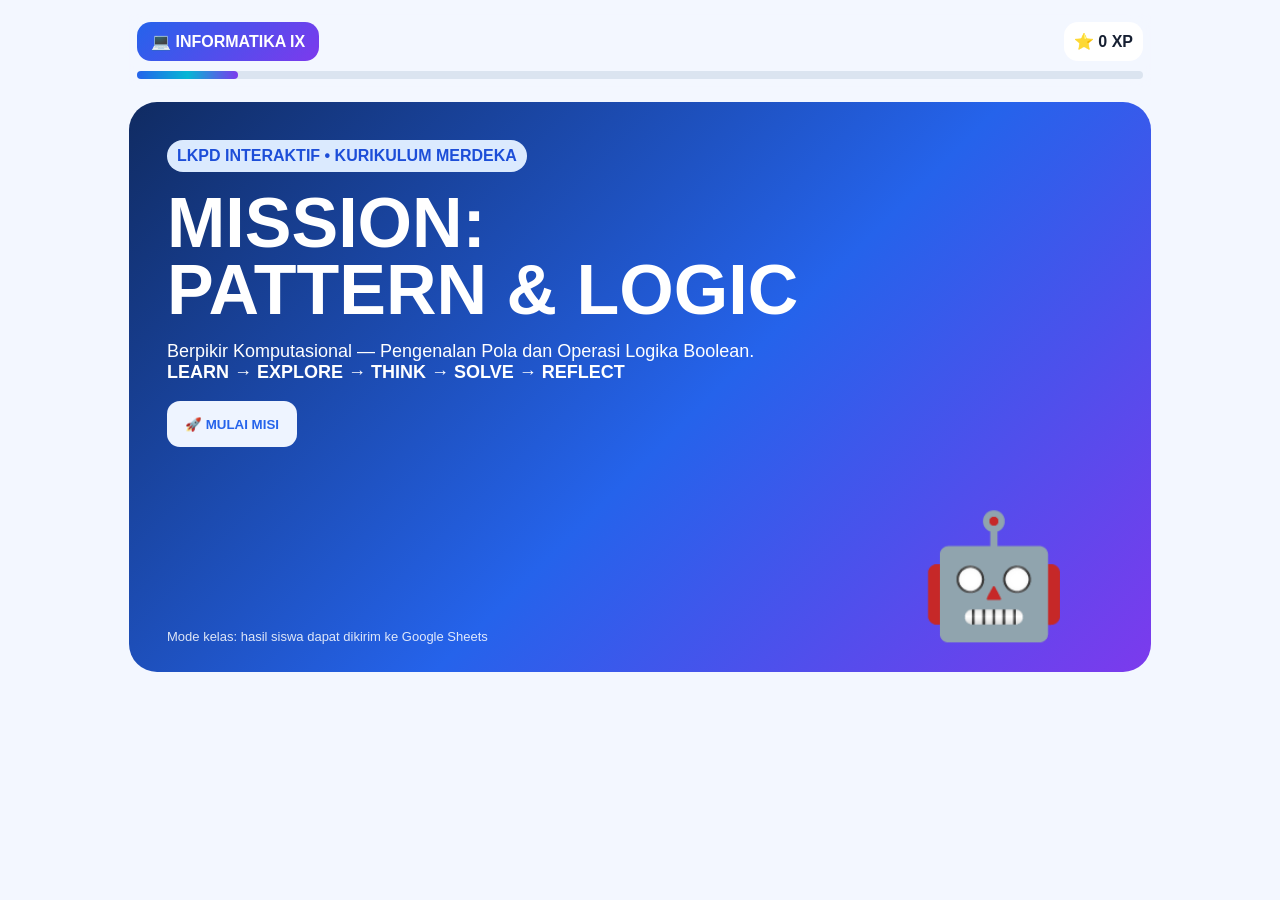
<file: LKPD_Informatika_IX_Siswa.html>
<!doctype html><html lang="id"><head><meta charset="utf-8"><meta name="viewport" content="width=device-width,initial-scale=1"><title>LKPD Informatika IX</title>
<style>
*{box-sizing:border-box}body{margin:0;font-family:Arial,sans-serif;background:#f3f7ff;color:#172033}.app{max-width:1050px;margin:auto;padding:14px}.top{position:sticky;top:0;background:#f3f7ffcc;backdrop-filter:blur(10px);z-index:5;padding:8px}.brand{display:flex;justify-content:space-between;font-weight:800}.logo{background:linear-gradient(135deg,#2563eb,#7c3aed);color:white;padding:10px 14px;border-radius:14px}.xp{background:white;padding:10px;border-radius:14px}.bar{height:8px;background:#dbe4f0;border-radius:9px;margin-top:10px}.bar i{display:block;height:100%;width:10%;background:linear-gradient(90deg,#2563eb,#06b6d4,#7c3aed);border-radius:9px;transition:.3s}.page{display:none}.page.on{display:block;animation:f .25s}@keyframes f{from{opacity:0;transform:translateY(8px)}to{opacity:1;transform:none}}.hero{min-height:570px;margin-top:15px;border-radius:28px;padding:38px;color:white;background:linear-gradient(135deg,#102b62,#2563eb 55%,#7c3aed);position:relative;overflow:hidden}.hero h1{font-size:clamp(38px,7vw,70px);line-height:.95;margin:18px 0}.hero p{font-size:18px;max-width:650px}.bot{position:absolute;right:8%;bottom:25px;font-size:120px}.card{background:white;border:1px solid #dbe5f1;border-radius:20px;padding:20px;margin:15px 0;box-shadow:0 7px 25px #2563eb0d}.grid{display:grid;grid-template-columns:repeat(2,1fr);gap:14px}@media(max-width:700px){.grid{grid-template-columns:1fr}.hero{padding:25px}.bot{font-size:80px}}h1,h2{margin-top:8px}.tag{display:inline-block;background:#dbeafe;color:#1d4ed8;border-radius:99px;padding:7px 10px;font-weight:800}.btn{border:0;border-radius:13px;padding:13px 18px;min-height:46px;font-weight:800;cursor:pointer}.primary{background:linear-gradient(135deg,#2563eb,#7c3aed);color:white}.ghost{background:#eef4ff;color:#2563eb}.field label{display:block;font-weight:800;margin-bottom:6px}.field input,.field textarea{width:100%;padding:12px;border:1px solid #dbe5f1;border-radius:12px;background:#f8fafc}.field textarea{min-height:85px}.obj{padding:15px;border-radius:15px;background:#f8fbff;border:1px solid #e2e8f0}.num{display:inline-grid;place-items:center;background:#dbeafe;color:#1d4ed8;width:28px;height:28px;border-radius:50%;font-weight:800;margin-right:7px}.options{display:grid;gap:9px}.opt{padding:13px;text-align:left;background:white;border:2px solid #dbe5f1;border-radius:13px;cursor:pointer}.opt.sel{border-color:#2563eb;background:#eff6ff}.fb{display:none;padding:12px;border-radius:12px;margin-top:10px;font-weight:700}.good{display:block;background:#ecfdf5;color:#166534}.bad{display:block;background:#fef2f2;color:#991b1b}.pattern{display:grid;grid-template-columns:repeat(3,50px);gap:5px}.cell{width:50px;height:50px;border:2px solid #94a3b8;background:white;border-radius:5px;cursor:pointer}.cell.b{background:#111827}.table{width:100%;border-collapse:collapse}.table th,.table td{border:1px solid #dbe5f1;padding:9px;text-align:center}.table th{background:#eff6ff}.nav{display:flex;justify-content:space-between;gap:10px}.steps{display:flex;gap:7px;flex-wrap:wrap}.step{padding:8px 10px;background:#f1f5f9;border-radius:99px;font-size:13px;font-weight:700}.complete{text-align:center;padding:45px 15px}.trophy{font-size:75px}

.dashboard-grid{display:grid;grid-template-columns:repeat(4,1fr);gap:12px}
.kpi{background:#f8fbff;border:1px solid #dbe5f1;border-radius:16px;padding:15px}
.kpi b{display:block;font-size:13px;color:#64748b}.kpi strong{font-size:28px;color:#1d4ed8}
.toolbar{display:flex;gap:9px;flex-wrap:wrap}.toolbar input,.toolbar select{padding:11px;border:1px solid #dbe5f1;border-radius:11px;background:white}
@media(max-width:800px){.dashboard-grid{grid-template-columns:repeat(2,1fr)}}
@media(max-width:480px){.dashboard-grid{grid-template-columns:1fr 1fr}.kpi strong{font-size:22px}}
.chartbox{height:240px;display:flex;align-items:end;gap:8px;padding:18px 8px 28px;border-bottom:1px solid #cbd5e1;overflow-x:auto}
.baritem{min-width:38px;text-align:center;font-size:11px}.barcol{height:150px;display:flex;align-items:end;justify-content:center}.barcol i{display:block;width:28px;border-radius:7px 7px 0 0;background:linear-gradient(#2563eb,#7c3aed);min-height:3px}.baritem small{display:block;white-space:nowrap;margin-top:6px}
.status-ok{color:#166534}.status-no{color:#991b1b}
</style></head><body><div class="app">
<div class="top"><div class="brand"><span class="logo">💻 INFORMATIKA IX</span><span class="xp">⭐ <b id="xp">0</b> XP</span></div><div class="bar"><i id="pb"></i></div></div>

<section class="page on" id="p1"><div class="hero"><span class="tag">LKPD INTERAKTIF • KURIKULUM MERDEKA</span><h1>MISSION:<br>PATTERN & LOGIC</h1><p>Berpikir Komputasional — Pengenalan Pola dan Operasi Logika Boolean. <b>LEARN → EXPLORE → THINK → SOLVE → REFLECT</b></p><button class="btn ghost" onclick="go(2)">🚀 MULAI MISI</button><div class="bot">🤖</div><p style="position:absolute;bottom:15px;left:38px;font-size:13px;opacity:.85">Mode kelas: hasil siswa dapat dikirim ke Google Sheets</p></div></section>

<section class="page" id="p2"><div class="card"><span class="tag">01 • PERSIAPAN</span><h2>Siapkan Identitasmu</h2><div class="grid"><div class="field"><label>Nama</label><input id="nama" placeholder="Nama lengkap"></div><div class="field"><label>Kelas</label><input placeholder="IX ..."></div><div class="field"><label>Kelompok</label><input placeholder="Kelompok"></div><div class="field"><label>Tanggal</label><input type="date"></div></div></div><div class="card"><b>MISSION PROGRESS</b><div class="steps"><span class="step">1 Persiapan</span><span class="step">2 Eksplorasi</span><span class="step">3 Tantangan</span><span class="step">4 Analisis</span><span class="step">5 Refleksi</span></div></div><div class="nav"><button class="btn ghost" onclick="go(1)">← Kembali</button><button class="btn primary" onclick="go(3)">Lanjut →</button></div></section>

<section class="page" id="p3"><div class="card"><span class="tag">02 • TARGET MISI</span><h2>Tujuan Pembelajaran</h2><div class="grid"><div class="obj">🧠 Menjelaskan pengenalan pola dan Boolean.</div><div class="obj">🔍 Mengidentifikasi pola dari data.</div><div class="obj">⚙️ Menerapkan AND, OR, NOT, XOR.</div><div class="obj">🎯 Menyelesaikan masalah secara logis.</div><div class="obj">💡 Menjelaskan alasan dan strategi.</div></div></div><div class="card"><span class="tag">WARM-UP</span><h2>🔍 Amati Polanya!</h2><p>2 → 4 → 6 → 8 → ?</p><div class="options"><button class="opt" onclick="warm(10,this)">10</button><button class="opt" onclick="warm(11,this)">11</button><button class="opt" onclick="warm(12,this)">12</button></div><div id="wf" class="fb"></div></div><div class="nav"><button class="btn ghost" onclick="go(2)">←</button><button class="btn primary" onclick="go(4)">Mission 1 →</button></div></section>

<section class="page" id="p4"><div class="card"><span class="tag">MISSION 1 • EKSPLORASI</span><h2>🧠 Pengenalan Pola & Boolean</h2><p><b>Pengenalan pola</b> berarti menemukan kesamaan atau keteraturan pada data.</p><p><b>Boolean</b> hanya memiliki dua nilai: <b>True</b> dan <b>False</b>. Dalam LKPD ini: ⬛ = 1/True, ⬜ = 0/False.</p><button class="btn ghost" onclick="document.getElementById('ex').classList.toggle('hidden')">💡 Lihat Contoh</button><p id="ex" class="hidden">Jika kotak hitam berarti True, maka pola dapat diproses sebagai kumpulan nilai 1 dan 0.</p></div><div class="card"><h2>🔎 Temukan Pola</h2><p>Klik kotak yang membentuk diagonal dari kiri atas ke kanan bawah.</p><div class="pattern" id="eg"></div><button class="btn primary" onclick="checkPat()">Periksa</button><div id="ef" class="fb"></div></div><div class="nav"><button class="btn ghost" onclick="go(3)">←</button><button class="btn primary" onclick="go(5)">Mission 2 →</button></div></section>

<section class="page" id="p5"><div class="card"><span class="tag">MISSION 2 • LOGIC LAB</span><h2>⚙️ Operator Logika</h2><table class="table"><tr><th>Operator</th><th>Aturan</th><th>Contoh</th></tr><tr><td>AND</td><td>Keduanya True</td><td>T ∧ T = T</td></tr><tr><td>OR</td><td>Minimal satu True</td><td>T ∨ F = T</td></tr><tr><td>NOT</td><td>Membalik nilai</td><td>¬T = F</td></tr><tr><td>XOR</td><td>Keduanya berbeda</td><td>T ⊕ F = T</td></tr></table></div><div class="card"><h2>🎯 Tantangan Cepat</h2><p>P = True dan Q = False. Berapa P XOR Q?</p><div class="options"><button class="opt" onclick="logic(false,this)">False</button><button class="opt" onclick="logic(true,this)">True</button></div><div id="lf" class="fb"></div></div><div class="nav"><button class="btn ghost" onclick="go(4)">←</button><button class="btn primary" onclick="go(6)">Mission 3 →</button></div></section>

<section class="page" id="p6"><div class="card"><span class="tag">MISSION 3 • CHALLENGE</span><h2>🏆 Naik Level!</h2><p>Kerjakan dari mudah ke sulit.</p></div><div class="card"><h3>LEVEL 1 — EASY ⭐ +10 XP</h3><p>True AND False = ?</p><div class="options"><button class="opt" onclick="lev(1,false,this)">True</button><button class="opt" onclick="lev(1,true,this)">False</button></div><div id="l1" class="fb"></div></div><div class="card"><h3>LEVEL 2 — THINK ⭐ +15 XP</h3><p>False OR True = ?</p><div class="options"><button class="opt" onclick="lev(2,true,this)">True</button><button class="opt" onclick="lev(2,false,this)">False</button></div><div id="l2" class="fb"></div></div><div class="card"><h3>LEVEL 3 — MASTER ⭐ +25 XP</h3><p>(True AND False) OR (NOT False) = ?</p><div class="options"><button class="opt" onclick="lev(3,true,this)">True</button><button class="opt" onclick="lev(3,false,this)">False</button></div><div id="l3" class="fb"></div></div><div class="nav"><button class="btn ghost" onclick="go(5)">←</button><button class="btn primary" onclick="go(7)">Analisis →</button></div></section>

<section class="page" id="p7"><div class="card"><span class="tag">MISSION 4 • ANALISIS</span><h2>🔍 Problem Solving</h2><p>Seorang siswa boleh mengikuti kegiatan jika <b>sudah mendaftar DAN hadir</b>. Operator apa yang tepat?</p><div class="options"><button class="opt" onclick="op('AND',this)">AND</button><button class="opt" onclick="op('OR',this)">OR</button><button class="opt" onclick="op('XOR',this)">XOR</button></div><div id="of" class="fb"></div></div><div class="card"><h2>🧠 Tulis analisismu</h2><div class="field"><label>Masalah</label><textarea></textarea></div><br><div class="field"><label>Data/kondisi</label><textarea></textarea></div><br><div class="field"><label>Mengapa memilih operator tersebut?</label><textarea></textarea></div><br><div class="field"><label>Apa yang terjadi jika salah satu syarat tidak terpenuhi?</label><textarea></textarea></div></div><div class="nav"><button class="btn ghost" onclick="go(6)">←</button><button class="btn primary" onclick="go(8)">Mini Project →</button></div></section>

<section class="page" id="p8"><div class="card"><span class="tag">MINI PROJECT • CREATE</span><h2>💡 Buat Solusimu!</h2><p>Pilih masalah di sekolah/kehidupan sehari-hari yang dapat dibantu dengan pola atau logika.</p><div class="grid"><div class="field"><label>MASALAH</label><textarea></textarea></div><div class="field"><label>DATA / KONDISI</label><textarea></textarea></div><div class="field"><label>POLA / STRATEGI</label><textarea></textarea></div><div class="field"><label>SOLUSI</label><textarea></textarea></div></div><br><div class="field"><label>ALASAN</label><textarea></textarea></div></div><div class="card"><h3>Checklist</h3><label><input type="checkbox"> Saya menemukan pola.</label><br><br><label><input type="checkbox"> Saya menggunakan logika.</label><br><br><label><input type="checkbox"> Saya dapat menjelaskan alasan.</label></div><div class="nav"><button class="btn ghost" onclick="go(7)">←</button><button class="btn primary" onclick="go(9)">Refleksi →</button></div></section>

<section class="page" id="p9"><div class="card"><span class="tag">MISSION 5 • REFLEKSI</span><h2>🧠 Pause & Reflect</h2><div class="grid"><div class="field"><label>Konsep yang paling dipahami</label><textarea></textarea></div><div class="field"><label>Hal baru yang dipelajari</label><textarea></textarea></div><div class="field"><label>Bagian paling menantang</label><textarea></textarea></div><div class="field"><label>Manfaat dalam kehidupan sehari-hari</label><textarea></textarea></div></div></div><div class="card"><h3>Tingkat Pemahaman</h3><div class="options"><button class="opt" onclick="under('😕 Belum paham',this)">😕 Belum paham</button><button class="opt" onclick="under('🙂 Mulai paham',this)">🙂 Mulai paham</button><button class="opt" onclick="under('😀 Paham',this)">😀 Paham</button><button class="opt" onclick="under('🤩 Sangat paham',this)">🤩 Sangat paham</button></div></div><div class="nav"><button class="btn ghost" onclick="go(8)">←</button><button class="btn primary" onclick="complete()">🎉 Selesaikan Misi</button></div></section>

<section class="page" id="p10"><div class="card complete"><div class="trophy">🏆</div><h1>MISSION COMPLETE!</h1><p>Selamat, <b id="rn">Peserta didik</b>! Kamu telah menyelesaikan misi.</p><div class="grid"><div class="card"><b>Total XP</b><h2 id="rx">0 XP</h2></div><div class="card"><b>Badge</b><h2>🥇 Informatika Explorer</h2></div><div class="card"><b>Pemahaman</b><h2 id="ru">-</h2></div></div><button class="btn primary" onclick="go(1)">🔄 Ulangi</button></div></section>
</div>



<script>
/* ===== KONFIGURASI GURU =====
   Setelah Web App Google Apps Script dibuat, tempel URL /exec di bawah.
*/
const GOOGLE_SCRIPT_URL = "TEMPEL_URL_WEB_APP_GOOGLE_APPS_SCRIPT_DI_SINI";
let submitStatus = "";
</script>
<script>
let xp=0,done={},u='Belum dipilih';
function go(n){document.querySelectorAll('.page').forEach(x=>x.classList.remove('on'));document.getElementById('p'+n).classList.add('on');document.getElementById('pb').style.width=Math.min(100,n*10)+'%';scrollTo({top:0,behavior:'smooth'})}
function add(n,k){if(!done[k]){done[k]=1;xp+=n;document.getElementById('xp').textContent=xp}}
function warm(v,b){document.querySelectorAll('#p3 .opt').forEach(x=>x.classList.remove('sel'));b.classList.add('sel');let f=document.getElementById('wf');f.className='fb '+(v==10?'good':'bad');f.textContent=v==10?'🎯 Tepat! Polanya bertambah 2.':'🔎 Coba lagi. Perhatikan selisihnya: +2.';if(v==10)add(10,'w')}
function make(){let g=document.getElementById('eg');for(let i=0;i<9;i++){let b=document.createElement('button');b.className='cell';b.onclick=()=>b.classList.toggle('b');b.dataset.i=i;g.appendChild(b)}}make()
function checkPat(){let a=[...document.querySelectorAll('#eg .b')].map(x=>+x.dataset.i).sort((a,b)=>a-b),ok=JSON.stringify(a)==JSON.stringify([0,4,8]),f=document.getElementById('ef');f.className='fb '+(ok?'good':'bad');f.textContent=ok?'🎯 Tepat! Polanya membentuk diagonal.':'🔎 Belum tepat. Amati arah dari kiri atas ke kanan bawah.';if(ok)add(15,'pat')}
function logic(v,b){document.querySelectorAll('#p5 .opt').forEach(x=>x.classList.remove('sel'));b.classList.add('sel');let f=document.getElementById('lf');f.className='fb '+(v?'good':'bad');f.textContent=v?'🎯 Benar! XOR = True jika berbeda.':'🔎 True dan False berbeda, jadi XOR = True.';if(v)add(10,'xor')}
function lev(n,c,b){let box=document.getElementById('l'+n);b.parentElement.querySelectorAll('.opt').forEach(x=>x.classList.remove('sel'));b.classList.add('sel');box.className='fb '+(c?'good':'bad');box.textContent=c?'🎯 Good job! Jawaban benar.':'🔎 Belum tepat. Gunakan aturan operator.';if(c)add([0,10,15,25][n],'l'+n)}
function op(v,b){document.querySelectorAll('#p7 .opt').forEach(x=>x.classList.remove('sel'));b.classList.add('sel');let f=document.getElementById('of'),ok=v=='AND';f.className='fb '+(ok?'good':'bad');f.textContent=ok?'🎯 Tepat! Kedua syarat harus terpenuhi.':'🔎 Kata kuncinya adalah “DAN”: kedua syarat harus benar.';if(ok)add(15,'op')}
function under(v,b){document.querySelectorAll('#p9 .opt').forEach(x=>x.classList.remove('sel'));b.classList.add('sel');u=v}
function calculateScore(){
 let earned=0,max=0;
 const items=[['w',10],['pat',15],['xor',10],['l1',10],['l2',15],['l3',25],['op',15]];
 items.forEach(([k,v])=>{max+=v;if(done[k])earned+=v});
 return max?Math.round(earned/max*100):0;
}
function collectAnswers(){
 const inputs=[...document.querySelectorAll('#p2 input')];
 const areas=[...document.querySelectorAll('textarea')].map(x=>x.value.trim());
 return {aktivitas:done,analisis:areas.slice(0,4),project:areas.slice(4,9),refleksi:areas.slice(9,13),pemahaman:u};
}
function complete(){
 const inputs=document.querySelectorAll('#p2 input');
 const nilai=calculateScore();
 const data={action:"submit",nama:inputs[0]?.value||'Peserta didik',kelas:inputs[1]?.value||'',kelompok:inputs[2]?.value||'',tanggal:inputs[3]?.value||'',xp:xp,nilai:nilai,pemahaman:u,selesai:new Date().toISOString(),jawaban:JSON.stringify(collectAnswers())};
 document.getElementById('rn').textContent=data.nama;
 document.getElementById('rx').textContent=xp+' XP';
 document.getElementById('ru').textContent=u;
 document.getElementById('achievementText').textContent='Nilai misi: '+nilai+'/100 • '+(nilai>=75?'Tuntas':'Belum Tuntas');
 saveToGoogle(data); go(10);
}
>
</file>
<file: style.css>
*{box-sizing:border-box}body{margin:0;font-family:Arial,sans-serif;background:#f3f7ff;color:#172033}.app{max-width:1050px;margin:auto;padding:14px}.top{position:sticky;top:0;background:#f3f7ffcc;backdrop-filter:blur(10px);z-index:5;padding:8px}.brand{display:flex;justify-content:space-between;font-weight:800}.logo{background:linear-gradient(135deg,#2563eb,#7c3aed);color:white;padding:10px 14px;border-radius:14px}.xp{background:white;padding:10px;border-radius:14px}.bar{height:8px;background:#dbe4f0;border-radius:9px;margin-top:10px}.bar i{display:block;height:100%;width:10%;background:linear-gradient(90deg,#2563eb,#06b6d4,#7c3aed);border-radius:9px;transition:.3s}.page{display:none}.page.on{display:block;animation:f .25s}@keyframes f{from{opacity:0;transform:translateY(8px)}to{opacity:1;transform:none}}.hero{min-height:570px;margin-top:15px;border-radius:28px;padding:38px;color:white;background:linear-gradient(135deg,#102b62,#2563eb 55%,#7c3aed);position:relative;overflow:hidden}.hero h1{font-size:clamp(38px,7vw,70px);line-height:.95;margin:18px 0}.hero p{font-size:18px;max-width:650px}.bot{position:absolute;right:8%;bottom:25px;font-size:120px}.card{background:white;border:1px solid #dbe5f1;border-radius:20px;padding:20px;margin:15px 0;box-shadow:0 7px 25px #2563eb0d}.grid{display:grid;grid-template-columns:repeat(2,1fr);gap:14px}@media(max-width:700px){.grid{grid-template-columns:1fr}.hero{padding:25px}.bot{font-size:80px}}h1,h2{margin-top:8px}.tag{display:inline-block;background:#dbeafe;color:#1d4ed8;border-radius:99px;padding:7px 10px;font-weight:800}.btn{border:0;border-radius:13px;padding:13px 18px;min-height:46px;font-weight:800;cursor:pointer}.primary{background:linear-gradient(135deg,#2563eb,#7c3aed);color:white}.ghost{background:#eef4ff;color:#2563eb}.field label{display:block;font-weight:800;margin-bottom:6px}.field input,.field select,.field textarea{width:100%;padding:12px;border:1px solid #dbe5f1;border-radius:12px;background:#f8fafc}.field textarea{min-height:85px}.obj{padding:15px;border-radius:15px;background:#f8fbff;border:1px solid #e2e8f0}.num{display:inline-grid;place-items:center;background:#dbeafe;color:#1d4ed8;width:28px;height:28px;border-radius:50%;font-weight:800;margin-right:7px}.options{display:grid;gap:9px}.opt{padding:13px;text-align:left;background:white;border:2px solid #dbe5f1;border-radius:13px;cursor:pointer}.opt.sel{border-color:#2563eb;background:#eff6ff}.fb{display:none;padding:12px;border-radius:12px;margin-top:10px;font-weight:700}.good{display:block;background:#ecfdf5;color:#166534}.bad{display:block;background:#fef2f2;color:#991b1b}.pattern{display:grid;grid-template-columns:repeat(3,50px);gap:5px}.cell{width:50px;height:50px;border:2px solid #94a3b8;background:white;border-radius:5px;cursor:pointer}.cell.b{background:#111827}.table{width:100%;border-collapse:collapse}.table th,.table td{border:1px solid #dbe5f1;padding:9px;text-align:center}.table th{background:#eff6ff}.nav{display:flex;justify-content:space-between;gap:10px}.steps{display:flex;gap:7px;flex-wrap:wrap}.step{padding:8px 10px;background:#f1f5f9;border-radius:99px;font-size:13px;font-weight:700}.complete{text-align:center;padding:45px 15px}.trophy{font-size:75px}

.dashboard-grid{display:grid;grid-template-columns:repeat(4,1fr);gap:12px}
.kpi{background:#f8fbff;border:1px solid #dbe5f1;border-radius:16px;padding:15px}
.kpi b{display:block;font-size:13px;color:#64748b}.kpi strong{font-size:28px;color:#1d4ed8}
.toolbar{display:flex;gap:9px;flex-wrap:wrap}.toolbar input,.toolbar select{padding:11px;border:1px solid #dbe5f1;border-radius:11px;background:white}
@media(max-width:800px){.dashboard-grid{grid-template-columns:repeat(2,1fr)}}
@media(max-width:480px){.dashboard-grid{grid-template-columns:1fr 1fr}.kpi strong{font-size:22px}}
.chartbox{height:240px;display:flex;align-items:end;gap:8px;padding:18px 8px 28px;border-bottom:1px solid #cbd5e1;overflow-x:auto}
.baritem{min-width:38px;text-align:center;font-size:11px}.barcol{height:150px;display:flex;align-items:end;justify-content:center}.barcol i{display:block;width:28px;border-radius:7px 7px 0 0;background:linear-gradient(#2563eb,#7c3aed);min-height:3px}.baritem small{display:block;white-space:nowrap;margin-top:6px}
.status-ok{color:#166534}.status-no{color:#991b1b}

.hero-note{position:absolute;bottom:15px;left:38px;font-size:13px;opacity:.85}
.result-actions{display:flex;gap:10px;justify-content:center;flex-wrap:wrap;margin-top:18px}
.send-status{margin-top:15px}
.btn:disabled{opacity:.65;cursor:not-allowed}
.field label{cursor:pointer}
@media(max-width:480px){.pattern{grid-template-columns:repeat(3,44px)}.cell{width:44px;height:44px}}
</file>
